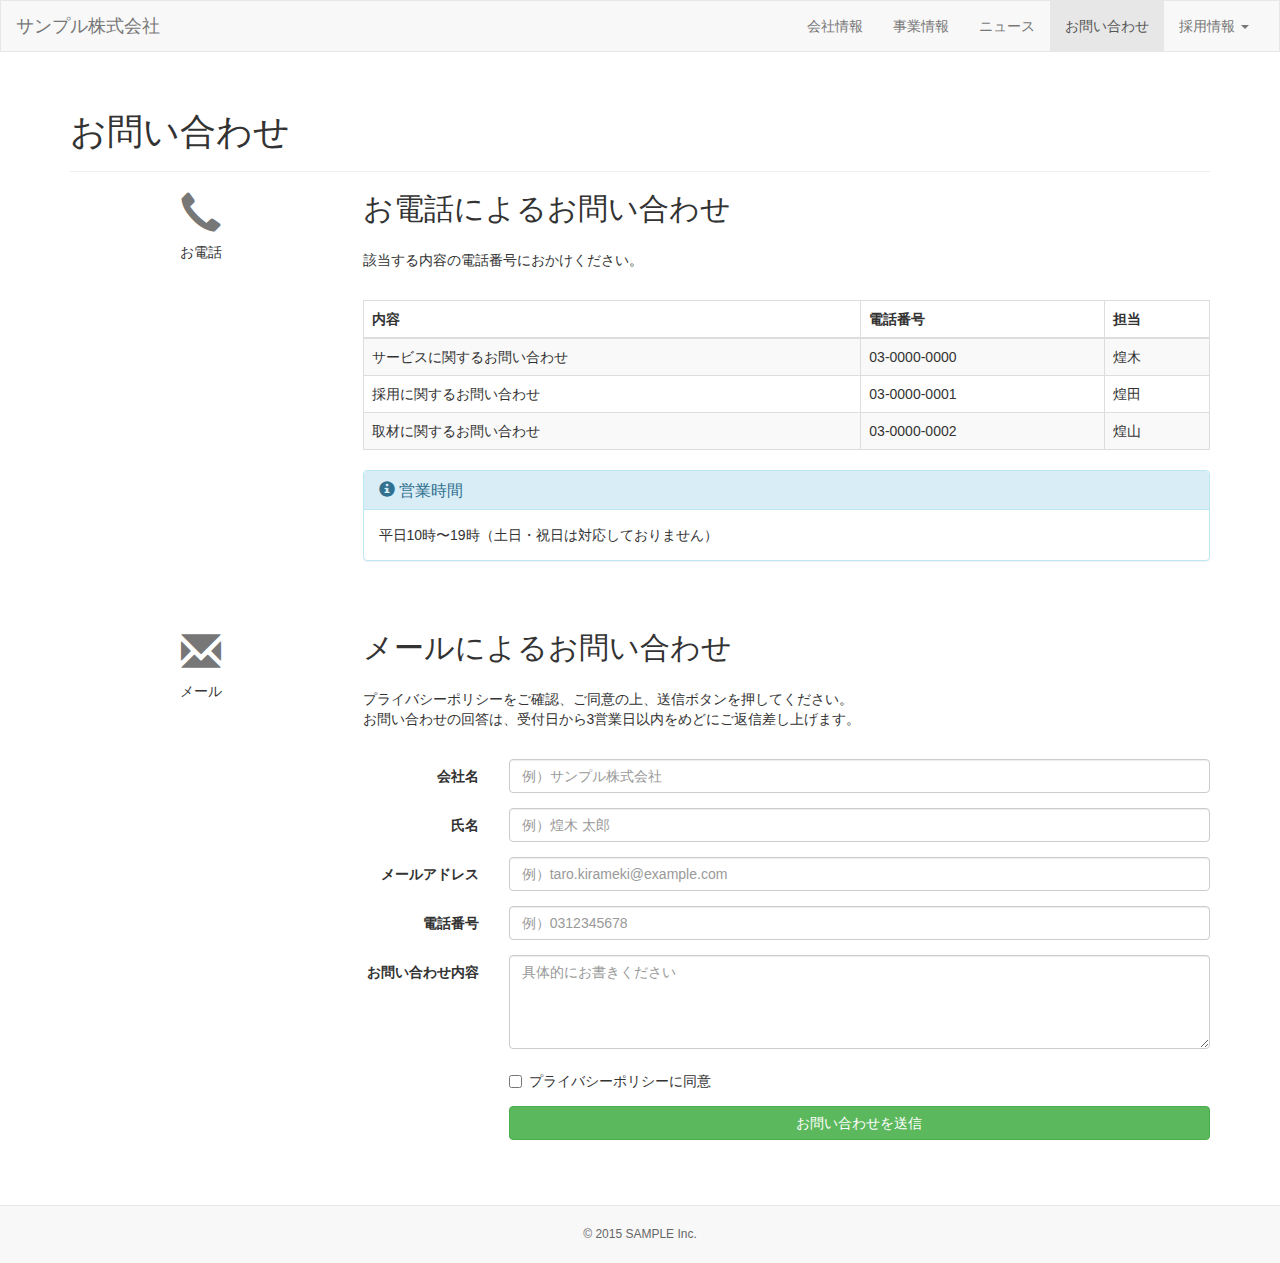
<file: htmlcss/bootstrap/index.html>
<!DOCTYPE html>
<html lang="ja">
  <head>
    <meta charset="utf-8">
    <meta http-equiv="X-UA-Compatible" content="IE=edge">
    <meta name="viewport" content="width=device-width, initial-scale=1">
    <title>お問い合わせ | サンプル株式会社</title>
    <!-- BootstrapのCSS読み込み -->
    <link rel="stylesheet" href="//maxcdn.bootstrapcdn.com/bootstrap/3.3.5/css/bootstrap.min.css">
    <!-- jQuery読み込み -->
    <script src="//ajax.googleapis.com/ajax/libs/jquery/1.11.3/jquery.min.js"></script>
    <!-- BootstrapのJS読み込み -->
    <script src="//maxcdn.bootstrapcdn.com/bootstrap/3.3.5/js/bootstrap.min.js"></script>
    <style>
      body {
        font-size: 14px;
      }
      
      .navbar {
        border-radius: 0; 
      }
      
      .row {
        margin-bottom: 50px;
      }
      
      .icon {
        text-align: center;
      }
      
      .icon .glyphicon {
        margin-bottom: 10px;
        font-size: 40px;
        color: #777;
      }
      
      .content h2 {
        margin-top: 0;
        padding-bottom: 15px;
      }
      .content p {
        margin-bottom: 30px;
      }
      
      footer {
        border-top: 1px solid#e7e7e7;
        background-color: #f8f8f8;
        text-align: center;
      }
      
      .copyright {
        padding: 20px 0;
        font-size: 12px;
        color: #666;
      }
      
      @media (max-width: 768px) {
        body {
          font-size: 12px;
        }
        h1 {
          font-size: 30px;
        }
        h2 {
          font-size: 24px;
        }
        .panel-title {
          font-size: 14px;
        }
      }
    </style>
  </head>
  <body>
    <header>
      <nav class="navbar navbar-default">
        <div class="container-fluid">
          <div class="navbar-header">
            <button type="button" class="navbar-toggle collapsed" data-toggle="collapse" data-target="#site-menu">
              <span class="sr-only">Toggle navigation</span>
              <span class="icon-bar"></span>
              <span class="icon-bar"></span>
              <span class="icon-bar"></span>
            </button>
            <a class="navbar-brand" href="#">サンプル株式会社</a>
          </div>
          <div class="collapse navbar-collapse" id="site-menu">
            <ul class="nav navbar-nav navbar-right">
              <li><a href="#">会社情報</a></li>
              <li><a href="#">事業情報</a></li>
              <li><a href="#">ニュース</a></li>
              <li class="active"><a href="#">お問い合わせ</a></li>
              <li class="dropdown">
                <a href="#" class="dropdown-toggle" data-toggle="dropdown" role="button" aria-expanded="false">
                  採用情報
                  <span class="caret"></span>
                </a>
                <ul class="dropdown-menu" role="menu">
                  <li><a href="#">新卒採用</a></li>
                  <li><a href="#">キャリア採用</a></li>
                </ul>
              </li>
            </ul>
          </div>
        </div>
      </nav>
    </header>
    <div class="container">
      <div class="page-header">
        <h1>お問い合わせ</h1>
      </div>
        <div class="row">
        <div class="icon col-sm-3 hidden-xs">
          <span class="glyphicon glyphicon-earphone" aria-hidden="true"></span>
          <div class="icon-caption">お電話</div>
        </div>
        <div class="content col-sm-9">
          <h2>お電話によるお問い合わせ</h2>
          <p>
            該当する内容の電話番号におかけください。
          </p>
          <div class="table-responsive">
            <table class="table table-striped table-bordered">
              <thead>
                <tr>
                  <th>内容</th>
                  <th>電話番号</th>
                  <th>担当</th>
                </tr>
              </thead>
              <tbody>
                <tr>
                  <td>サービスに関するお問い合わせ</td>
                  <td>03-0000-0000</td>
                  <td>煌木</td>
                </tr>
                <tr>
                  <td>採用に関するお問い合わせ</td>
                  <td>03-0000-0001</td>
                  <td>煌田</td>
                </tr>
                <tr>
                  <td>取材に関するお問い合わせ</td>
                  <td>03-0000-0002</td>
                  <td>煌山</td>
                </tr>
              </tbody>
            </table>
          </div>
          <div class="panel panel-info">
            <div class="panel-heading">
              <h3 class="panel-title" id="panel-title">
                <span class="glyphicon glyphicon-info-sign" aria-hidden="true"></span> 
                営業時間
              </h3>
            </div>
            <div class="panel-body">
              平日10時〜19時（土日・祝日は対応しておりません）
            </div>
          </div>
        </div>
      </div>
      <div class="row">
        <div class="icon col-sm-3 hidden-xs">
          <span class="glyphicon glyphicon-envelope" aria-hidden="true"></span>
          <div class="icon-caption">メール</div>
        </div>
        <div class="content col-sm-9">
          <h2>メールによるお問い合わせ</h2>
          <p>
            プライバシーポリシーをご確認、ご同意の上、送信ボタンを押してください。<br>
            お問い合わせの回答は、受付日から3営業日以内をめどにご返信差し上げます。
          </p>
          <form class="form-horizontal">
            <div class="form-group">
              <label for="inputCompany" class="col-md-2 control-label">会社名</label>
              <div class="col-md-10">
                <input type="text" class="form-control" id="inputCompany" placeholder="例）サンプル株式会社">
              </div>
            </div>
              <div class="form-group">
              <label for="inputName" class="col-md-2 control-label">氏名</label>
              <div class="col-md-10">
                <input type="text" class="form-control" id="inputName" placeholder="例）煌木 太郎">
              </div>
            </div>
            <div class="form-group">
              <label for="inputEmail" class="col-md-2 control-label">メールアドレス</label>
              <div class="col-md-10">
                <input type="email" class="form-control" id="inputEmail" placeholder="例）taro.kirameki@example.com">
              </div>
            </div>
            <div class="form-group">
              <label for="inputTel" class="col-md-2 control-label">電話番号</label>
              <div class="col-md-10">
                <input type="tel" class="form-control" id="inputTel" placeholder="例）0312345678">
              </div>
            </div>
            <div class="form-group">
              <label for="inputContent" class="col-md-2 control-label">お問い合わせ内容</label>
              <div class="col-md-10">
                <textarea class="form-control" id="inputContent" rows="4" placeholder="具体的にお書きください"></textarea>
              </div>
            </div>
            <div class="form-group">
              <div class="col-md-offset-2 col-md-10">
                <div class="checkbox">
                  <label>
                    <input type="checkbox">プライバシーポリシーに同意
                  </label>
                </div>
              </div>
            </div>
            <div class="form-group">
              <div class="col-sm-offset-2 col-sm-10">
                <button type="submit" class="btn btn-default btn-success btn-block">お問い合わせを送信</button>
              </div>
            </div>
          </form>
        </div>
      </div>
    </div>
    <footer>
      <div class="copyright">© 2015 SAMPLE Inc.</div>
    </footer>
  </body>
</html>
</file>
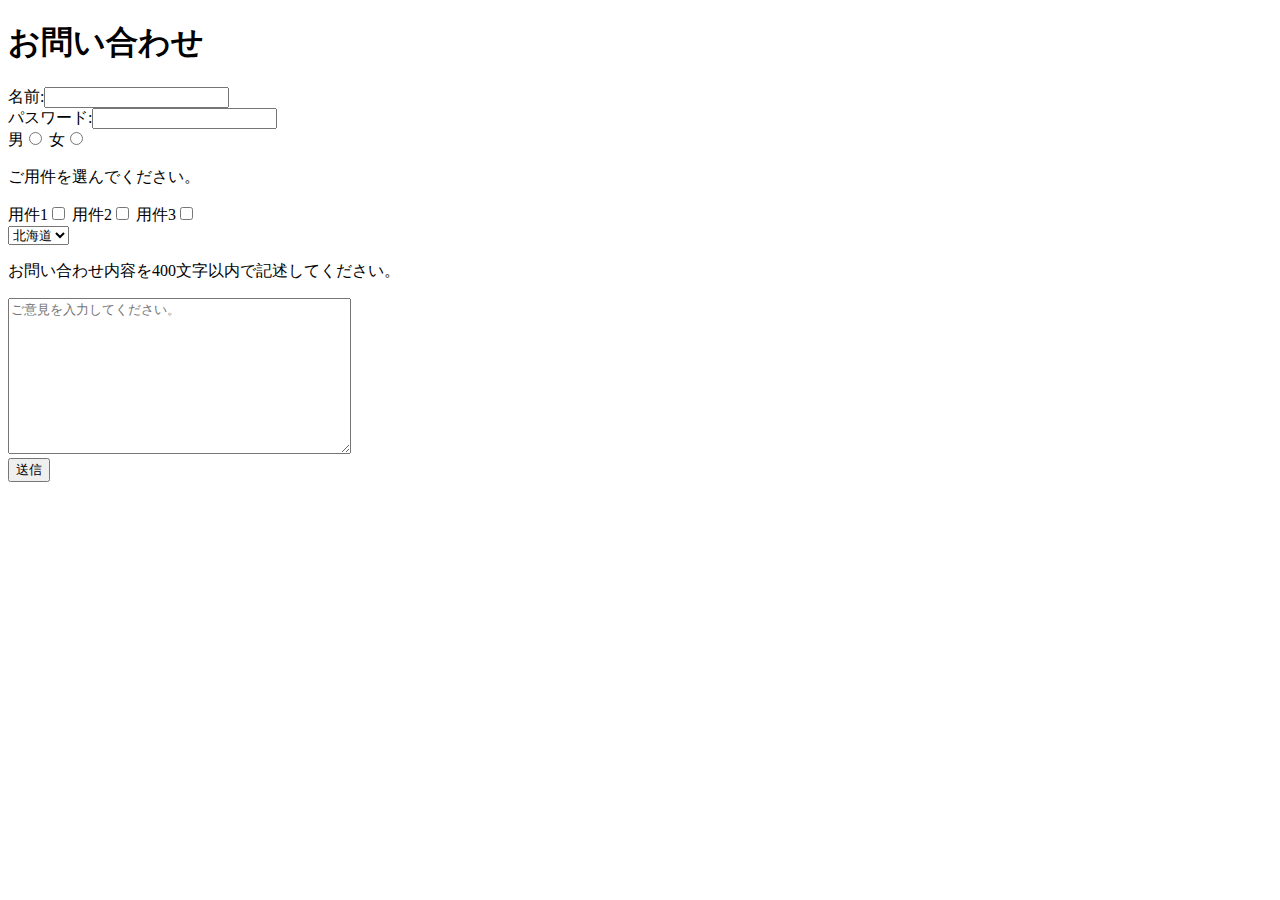
<file: htmlcss/contact.html>
<!DOCTYPE HTML>
<html lang="ja">
<head>
    <meta charset="UTF-8">
    <title>お問い合わせフォーム</title>
</head>
<body>
    <h1>お問い合わせ</h1>
    <form action="" method="post"> 
        <input type="hidden" value="secret_data">
        <label>名前:<input type="text" name="login_name"></label>  <br/>     <!--labelは文字をクリックでフォーカス-->
        <label>パスワード:<input type="password" name="password"></label><br />  <!--pではフォーカスしない-->
        <duv>
            <label>男<input type="radio" name="gender" value="man"></label>
            <label>女<input type="radio" name="gender" value="woman"></label>
        </duv>
        <div>
            <p>ご用件を選んでください。</p>
            <label>用件1<input type="checkbox" name="hobby" value="1"></label>
            <label>用件2<input type="checkbox" name="hobby" value="2"></label>
            <label>用件3<input type="checkbox" name="hobby" value="3"></label>
        </div>
        <div>
            <select name="select1">
                <option value="1">北海道</option>
                <option value="2">東京都</option>
                <option value="3">沖縄県</option>
            </select>
        </div>
        <div>
        <p>お問い合わせ内容を400文字以内で記述してください。</p>
        <textarea name="opinion" cols="40" rows="10" maxlength="400"
         placeholder="ご意見を入力してください。"></textarea>
        </div>
        <input type="submit" value="送信">
    </form>
</body>
</html>
</file>
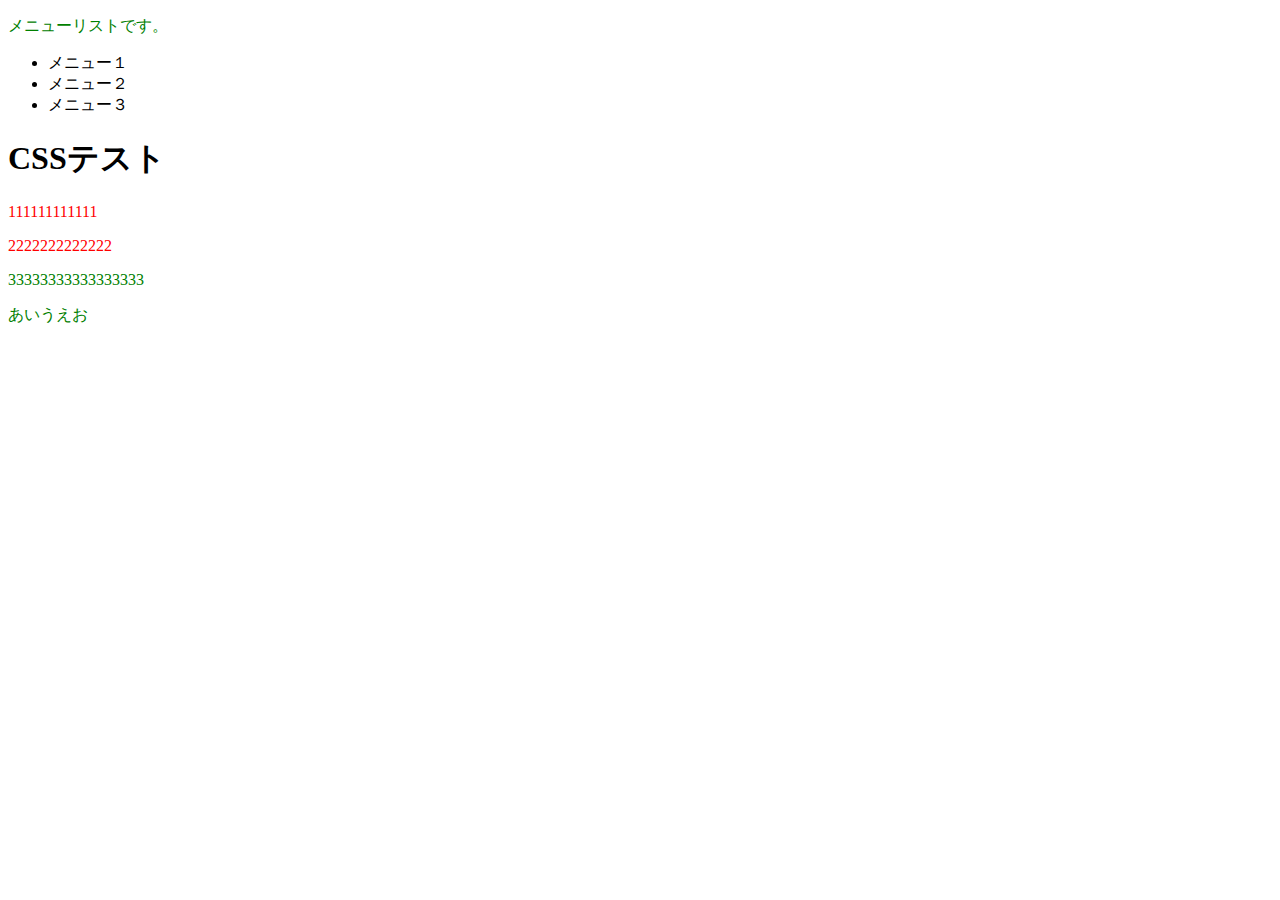
<file: htmlcss/test_css.html>
<!DOCTYPE HTML>
<html lang="ja">
<head>
    <meta charset="UTF-8" />
    <title>CSS用のHTML</title>
    <link rel="stylesheet" href="test.css" />
</head>
<body>
    <div id="menu">
       <p><span="abc">メニューリスト</span>です。</p>
        <ul>
            <li>メニュー１</li>
            <li>メニュー２</li>
            <li>メニュー３</li>
        </ul>
    </div>
    <div class="container">
        <h1 class="test abc xyz">CSSテスト</h1>
        <p class="abc xyz">111111111111</p>
        <p id="p2" class="abc">2222222222222</p>
        <P id="p3">33333333333333333</P>
    </div>
    <p>あいうえお</p>
</body>
</html>
</file>
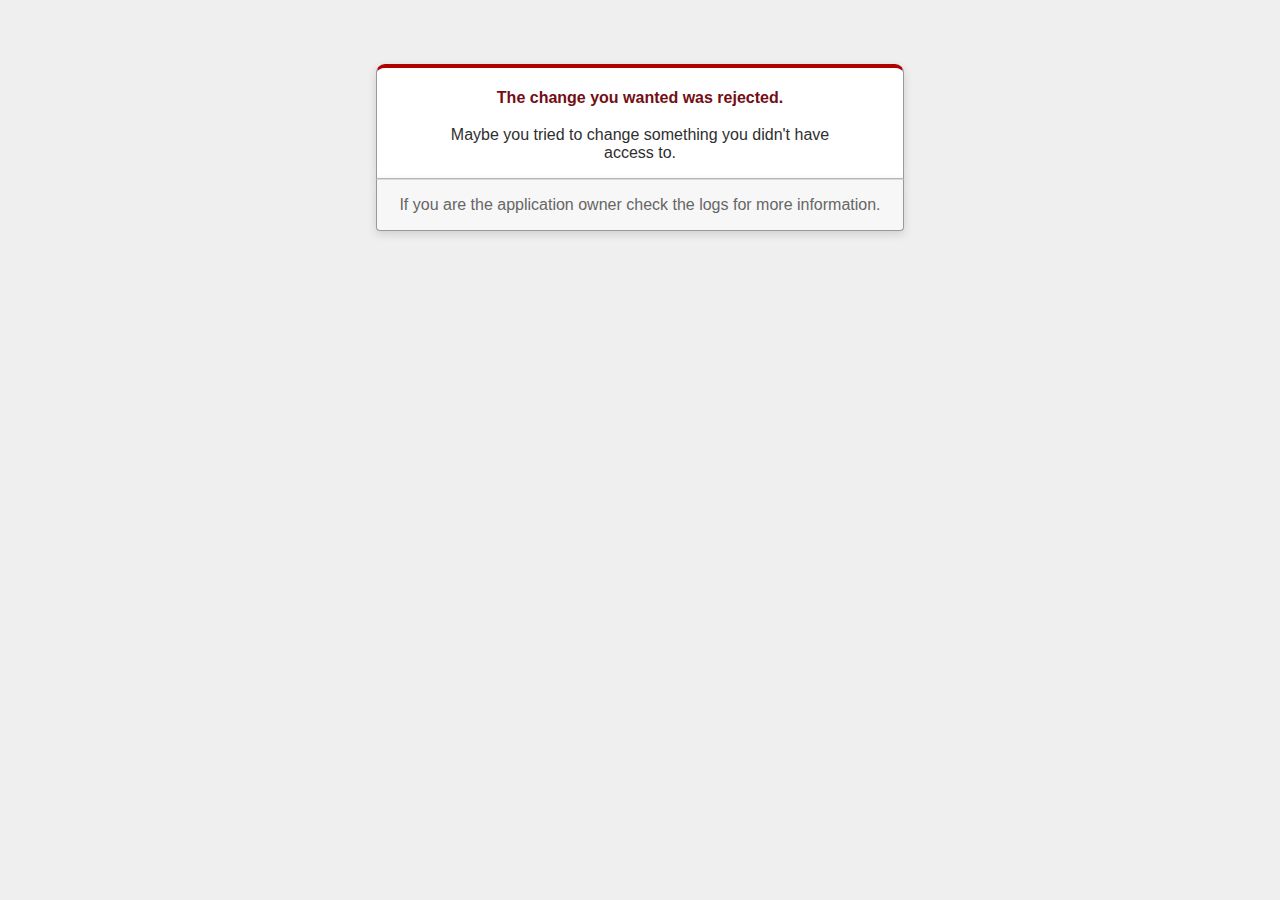
<file: message-board/public/422.html>
<!DOCTYPE html>
<html>
<head>
  <title>The change you wanted was rejected (422)</title>
  <meta name="viewport" content="width=device-width,initial-scale=1">
  <style>
  body {
    background-color: #EFEFEF;
    color: #2E2F30;
    text-align: center;
    font-family: arial, sans-serif;
    margin: 0;
  }

  div.dialog {
    width: 95%;
    max-width: 33em;
    margin: 4em auto 0;
  }

  div.dialog > div {
    border: 1px solid #CCC;
    border-right-color: #999;
    border-left-color: #999;
    border-bottom-color: #BBB;
    border-top: #B00100 solid 4px;
    border-top-left-radius: 9px;
    border-top-right-radius: 9px;
    background-color: white;
    padding: 7px 12% 0;
    box-shadow: 0 3px 8px rgba(50, 50, 50, 0.17);
  }

  h1 {
    font-size: 100%;
    color: #730E15;
    line-height: 1.5em;
  }

  div.dialog > p {
    margin: 0 0 1em;
    padding: 1em;
    background-color: #F7F7F7;
    border: 1px solid #CCC;
    border-right-color: #999;
    border-left-color: #999;
    border-bottom-color: #999;
    border-bottom-left-radius: 4px;
    border-bottom-right-radius: 4px;
    border-top-color: #DADADA;
    color: #666;
    box-shadow: 0 3px 8px rgba(50, 50, 50, 0.17);
  }
  </style>
</head>

<body>
  <!-- This file lives in public/422.html -->
  <div class="dialog">
    <div>
      <h1>The change you wanted was rejected.</h1>
      <p>Maybe you tried to change something you didn't have access to.</p>
    </div>
    <p>If you are the application owner check the logs for more information.</p>
  </div>
</body>
</html>
</file>
<file: htmlcss/test.css>
p {
    color: green;
}
p.abc{
    color:red;
}
</file>
